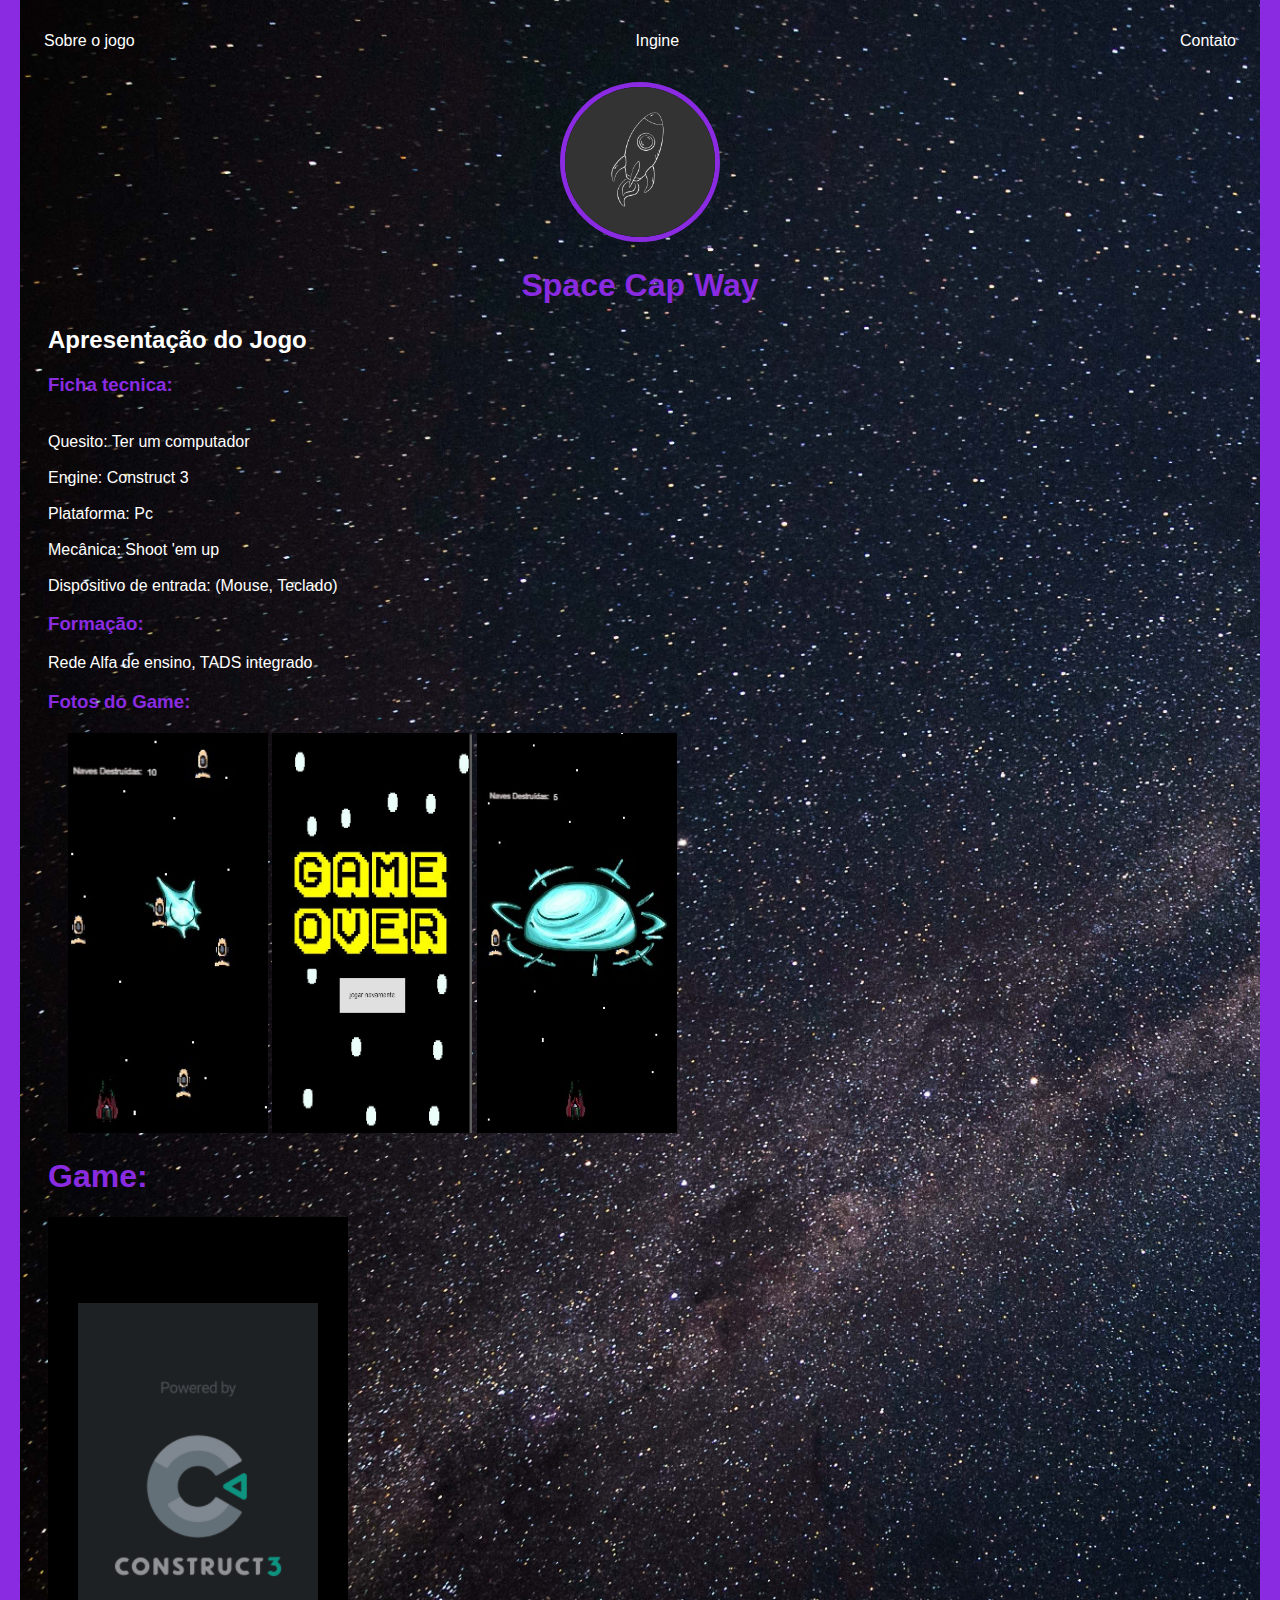
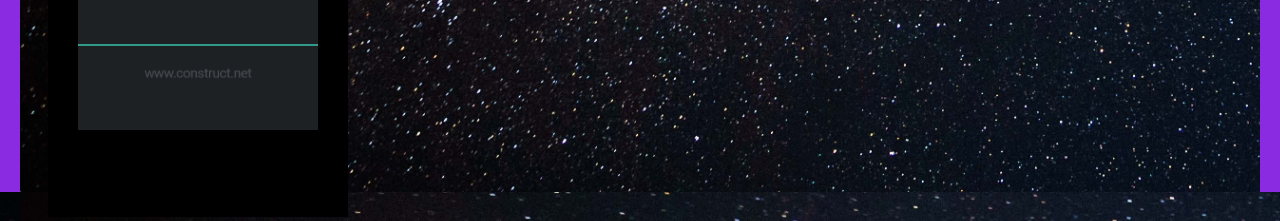
<file: index.html>
<!DOCTYPE html>
<html lang="pt-br">
<head>
    <meta charset="UTF-8">
    <meta name="viewport" content="width=device-width, initial-scale=1.0">
    <title>Meu jogo</title>
    <link rel="shortcut icon" href="./img/foguete.png" type="image/x-icon">
    <link rel="stylesheet"href="index.css">
</head>
<body>
    <div class="galaxia">
        <nav>
            <ul>
                <li>
                    <a href="index.html"> Sobre o jogo</a>
                </li>
                <li>
                    <a href="ingine.html"> Ingine</a>
                </li> 
                <li>
                    <a href="contact.html"> Contato</a>
                </li>         
            </ul>
            <header>
                <div class="center">
                    <img src="./img/foguete.jpg">
                    <h1>Space Cap Way</h1>
                    
            </header> 
        </nav>

    <main>
        <section id="palavras">
            <h2>Apresentação do Jogo</h2>
            <h3>Ficha tecnica:</h3>

            <p><br>Quesito: Ter um computador</br>
                <br>Engine:     Construct 3</br>
                <br> Plataforma: Pc</br>
                <br>Mecânica: Shoot 'em up</br>
                <br> Dispositivo de entrada: (Mouse, Teclado)</br>
            </p>
            <h3>Formação:</h3>
            <p>Rede Alfa de ensino, TADS integrado</p>
            <h3 class="gamepic">Fotos do Game:</h3>
            <div class="fotojogo">
                <img src="./imagens jogo/game.jpg" alt="game" height="400px" width="200px">
                <img src="./imagens jogo/game over.jpg" alt="game over" height="400px" width="200px">
                <img src="./imagens jogo/explosao.jpg" alt="explosao" height="400px" width="200px">
                </div>
                <h1>Game:</h1>
                <div class="frame">
                    <iframe src="jogo/index.html" width="300" height="600" frameborder="0"></iframe>
        </section>
        </div>
    </main>
</body>
</html>
</file>
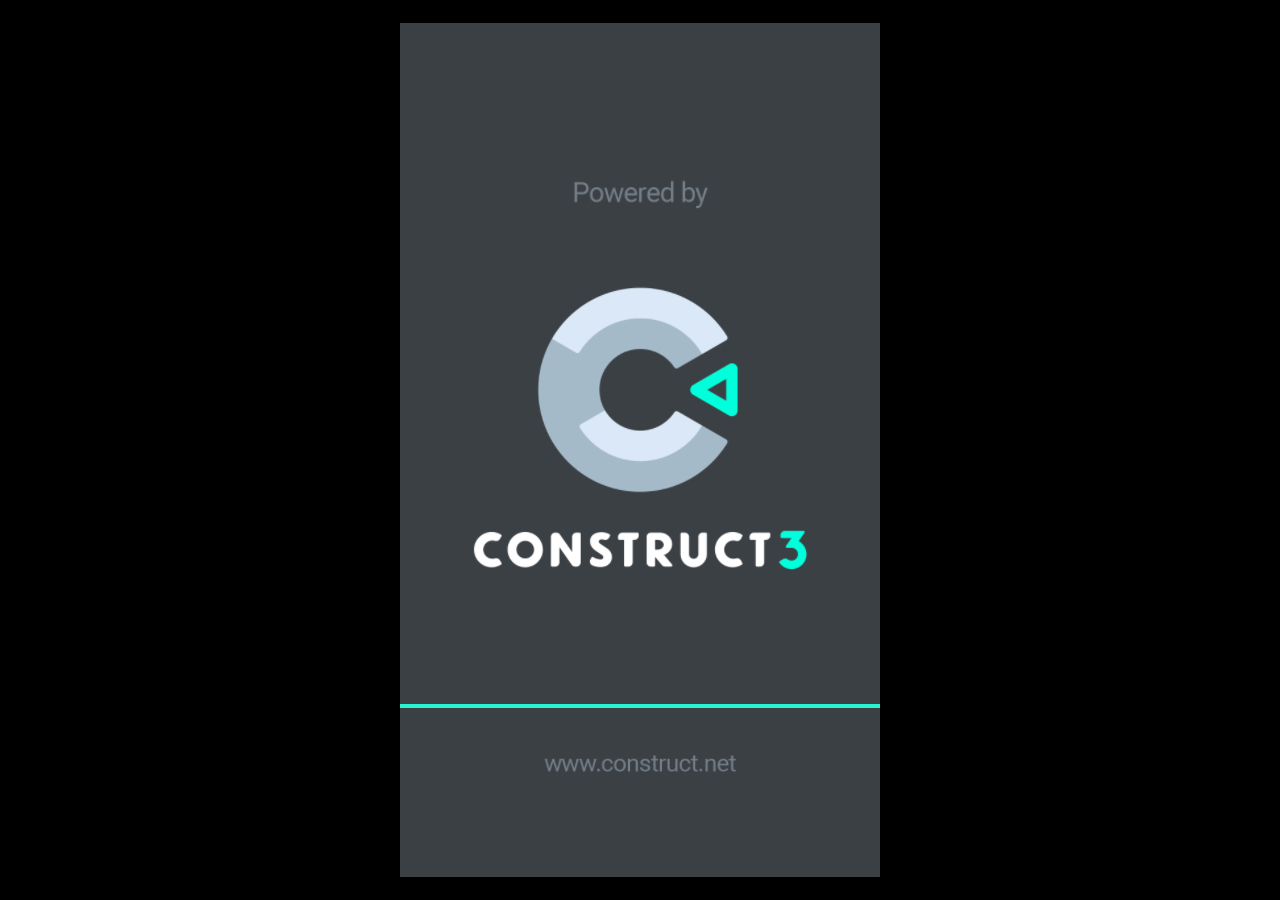
<file: jogo/index.html>
<!DOCTYPE html>
<html>
<head>
<meta charset="UTF-8">
<title>Novo projeto</title>
<meta name="viewport" content="width=device-width, initial-scale=1.0, maximum-scale=1.0, minimum-scale=1.0, user-scalable=no">

<meta name="generator" content="Scirra Construct">

	<link rel="manifest" href="appmanifest.json">
	<link rel="apple-touch-icon" sizes="128x128" href="icons/icon-128.png">
	<link rel="apple-touch-icon" sizes="256x256" href="icons/icon-256.png">
	<link rel="apple-touch-icon" sizes="512x512" href="icons/icon-512.png">
	<link rel="icon" type="image/png" href="icons/icon-512.png">

<link rel="stylesheet" href="style.css">


</head>
<body>

<script>
if (location.protocol.substr(0, 4) === "file")
{
	alert("Web exports won't work until you upload them. (When running on the file: protocol, browsers block many features from working for security reasons.)");
}
</script>

	<noscript>
		<div id="notSupportedWrap">
			<h2 id="notSupportedTitle">This content requires JavaScript</h2>
			<p class="notSupportedMessage">JavaScript appears to be disabled. Please enable it to view this content.</p>
		</div>
	</noscript>
	<script src="scripts/supportcheck.js"></script>
	<script src="scripts/offlineclient.js" type="module"></script>
	<script src="scripts/main.js" type="module"></script>
	<script src="scripts/register-sw.js" type="module"></script>

</body>
</html>
</file>
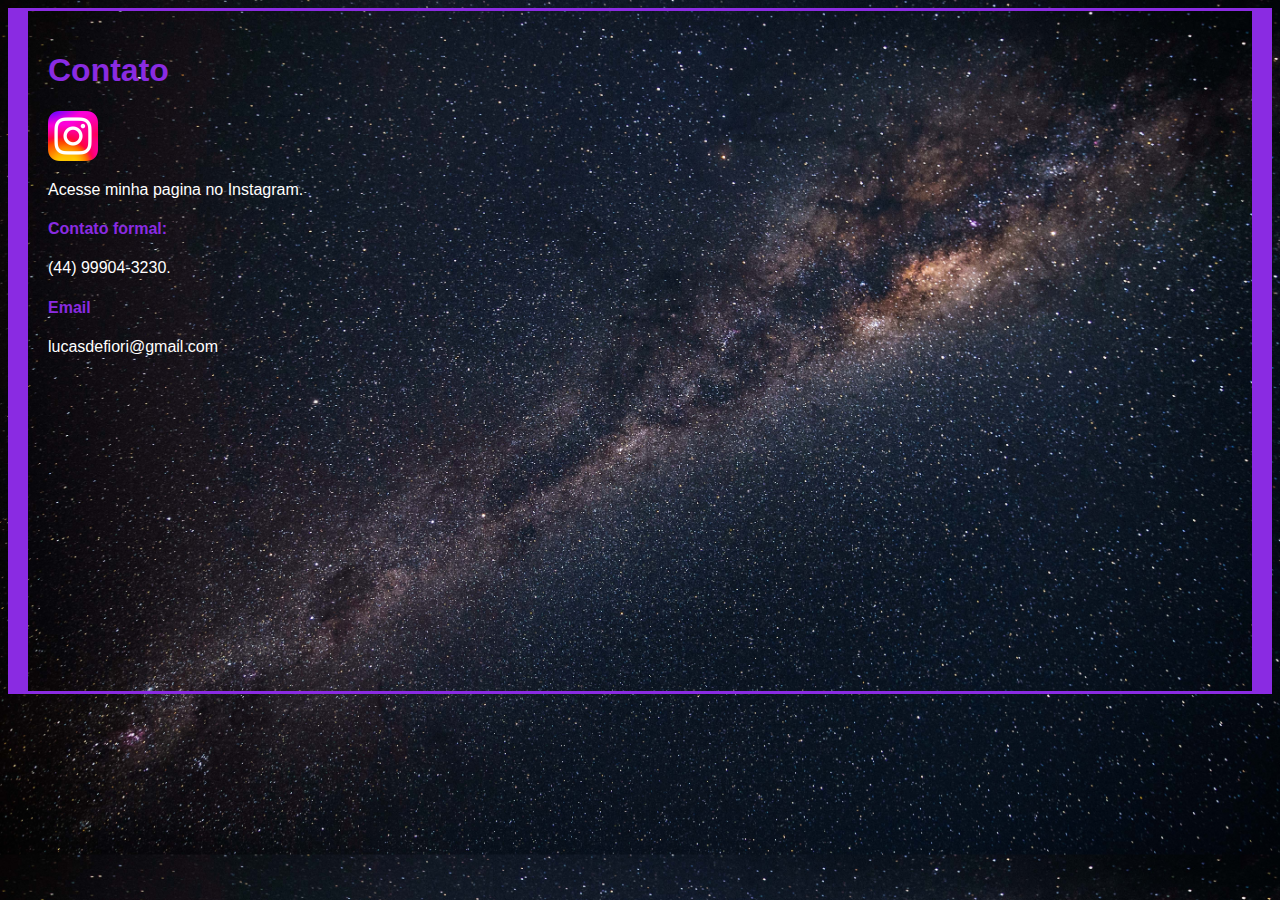
<file: contact.html>
<!DOCTYPE html>
<html lang="pt-br">
<head>
    <meta charset="UTF-8">
    <meta name="viewport" content="width=device-width, initial-scale=1.0">
    <link rel="stylesheet" href="contato.css">
    <title>Contato</title>
</head>

    <h1>Contato</h1>

    <footer>
        <a href="https://www.instagram.com/lucasdefiori_/?igsh=cm5hcWV6MjV6NTg1&utm_source=qr">
        <img src="./img/insta aprender.png" alt="insta" height="50px" width="50px"> 
        </a>
        <p class="insta"> Acesse minha pagina no Instagram.</p>
        <h4>Contato formal:</h4>
        <p class="insta"> (44) 99904-3230.</p>
        <h4>Email</h4>
        <p class="insta">lucasdefiori@gmail.com</p>
    </footer>

<body>
    
</body>
</html>
</file>
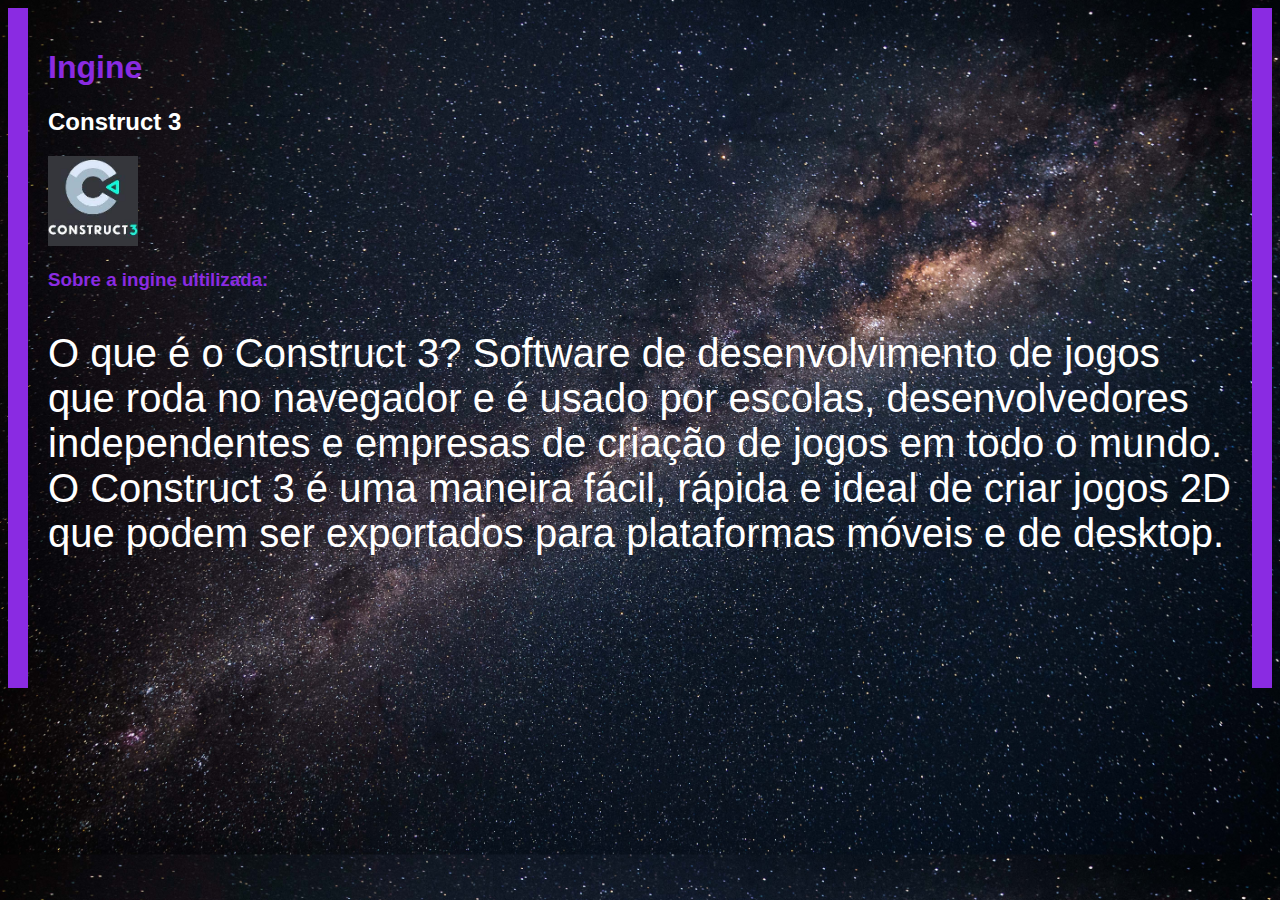
<file: ingine.html>
<!DOCTYPE html>
<html lang="pt-br">
<head>
    <meta charset="UTF-8">
    <meta name="viewport" content="width=device-width, initial-scale=1.0">
    <link rel="stylesheet"href= "ingine.css">
    <title>Ingine</title>
    
</head>

    <h1> Ingine </h1>

<body>
    <h2 class="construct"> Construct 3</h2>
    <img src="img/construct 3.jpg" height="90">
    <h3>Sobre a ingine ultilizada:</h3>
    <p class="ex">O que é o Construct 3?
        Software de desenvolvimento de jogos que roda no navegador e é usado por escolas, desenvolvedores independentes e empresas de criação de jogos em todo o mundo. O Construct 3 é uma maneira fácil, rápida e ideal de criar jogos 2D que podem ser exportados para plataformas móveis e de desktop.
    </p>
    
    
</body>
</html>
</file>
<file: index.css>
body{
    color: white;
    background-color: black;
    font-family: Arial, Helvetica, sans-serif;
}
ul{
    display: flex;
    justify-content: space-between;
    list-style-type: none;
    align-items: center;
    padding: 16px;
}
a{
    color: white;
    text-decoration: none;
}
header img{
    width: 150px;
    height: 150px;
    border-radius: 50%;
    border: 5px solid blueviolet;
}
.center{
    text-align: center;
}
h1{
    color: blueviolet;
}
footer img{
    width: 40px;
    height: 40px;
}
html{
    height: 140vw;
    border-left: 20px solid blueviolet;
    border-right: 20px solid blueviolet;

}
#palavras{
    margin-left: 20px;
}
body{
     background-image: url( "img/pexels-philippe-donn-1169754.jpg" );
     height: 50vw;
     background-size: cover;
}
h3{
    color: blueviolet;
}
.fotojogo{
    margin: 30px;
    margin: 20px;
}
</file>
<file: jogo/style.css>
html, body {
	padding: 0;
	margin: 0;
	overflow: hidden;
}

body {
	min-width: 100%;
	width: 100%;
	max-width: 100%;
	min-height: 100%;
	height: 100%;
	max-height: 100%;
	
	background: #000000;
	color: white;
}

html, body, canvas {
	touch-action-delay: none;
	touch-action: none;
}

canvas, .c3htmlwrap {
	position: absolute;
}

.c3htmlwrap {
	contain: strict;
}

.c3overlay {
	pointer-events: none;
}

.c3htmlwrap > * {
	pointer-events: auto;
}

/* HACK - work around elements being selectable only in iOS WKWebView for some reason */
html[ioswebview] .c3htmlwrap,
html[ioswebview] canvas {
	-webkit-user-select: none;
	user-select: none;
}

html[ioswebview] .c3htmlwrap > * {
	-webkit-user-select: auto;
	user-select: auto;
}

#notSupportedWrap {
	margin: 2em auto 1em auto;
	width: 75%;
	max-width: 45em;
	border: 2px solid #aaa;
	border-radius: 1em;
	padding: 2em;
	background-color: #f0f0f0;
	font-family: "Segoe UI", Frutiger, "Frutiger Linotype", "Dejavu Sans", "Helvetica Neue", Arial, sans-serif;
	color: black;
}

#notSupportedTitle {
	font-size: 1.8em;
}

.notSupportedMessage {
	font-size: 1.2em;
}

.notSupportedMessage em {
	color: #888;
}

/* bbcode styles */
.bbCodeH1 {
	font-size: 2em;
	font-weight: bold;
}

.bbCodeH2 {
	font-size: 1.5em;
	font-weight: bold;
}

.bbCodeH3 {
	font-size: 1.25em;
	font-weight: bold;
}

.bbCodeH4 {
	font-size: 1.1em;
	font-weight: bold;
}

.bbCodeItem::before {
	content: " • ";
}

/* For text icons converted to HTML: size the height to the line height
   preserving the aspect ratio. Also add position: relative as that allows
   just adding a 'top' style for the iconoffsety style. */
.c3-text-icon {
	height: 1em;
	width: auto;
	position: relative;
}

/* screen reader text */
.c3-screen-reader-text {
	position: absolute;
	width: 1px;
    height: 1px;
    overflow: hidden;
    clip: rect(1px, 1px, 1px, 1px);
}
</file>
<file: contato.css>
body{
    background-color: black;
    color: blueviolet;
    border-style: solid;
    border-color:  blueviolet;
    font-family: Arial, Helvetica, sans-serif;
    height: 57vw;
    border-left: 20px solid blueviolet;
    border-right: 20px solid blueviolet;
    padding: 20px;
    background-image: url( "img/pexels-philippe-donn-1169754.jpg" );
    height: 50vw;
    background-size: cover;
}
.insta{
    color: white;
    font-family: Arial, Helvetica, sans-serif;
}
</file>
<file: ingine.css>
body{
    color:  blueviolet;
    background-color: black;
    height: 57vw;
    border-left: 20px solid blueviolet;
    border-right: 20px solid blueviolet;
    padding: 20px;
    font-family: Arial, Helvetica, sans-serif;
    background-image: url( "img/pexels-philippe-donn-1169754.jpg" );
    height: 50vw;
    background-size: cover;
}
.construct{
    color: white;
}
.ex{
    color: white;
    font-family: Arial, Helvetica, sans-serif;
    font-size: 40px;
}
.game{
    margin: 20px;
}
</file>
